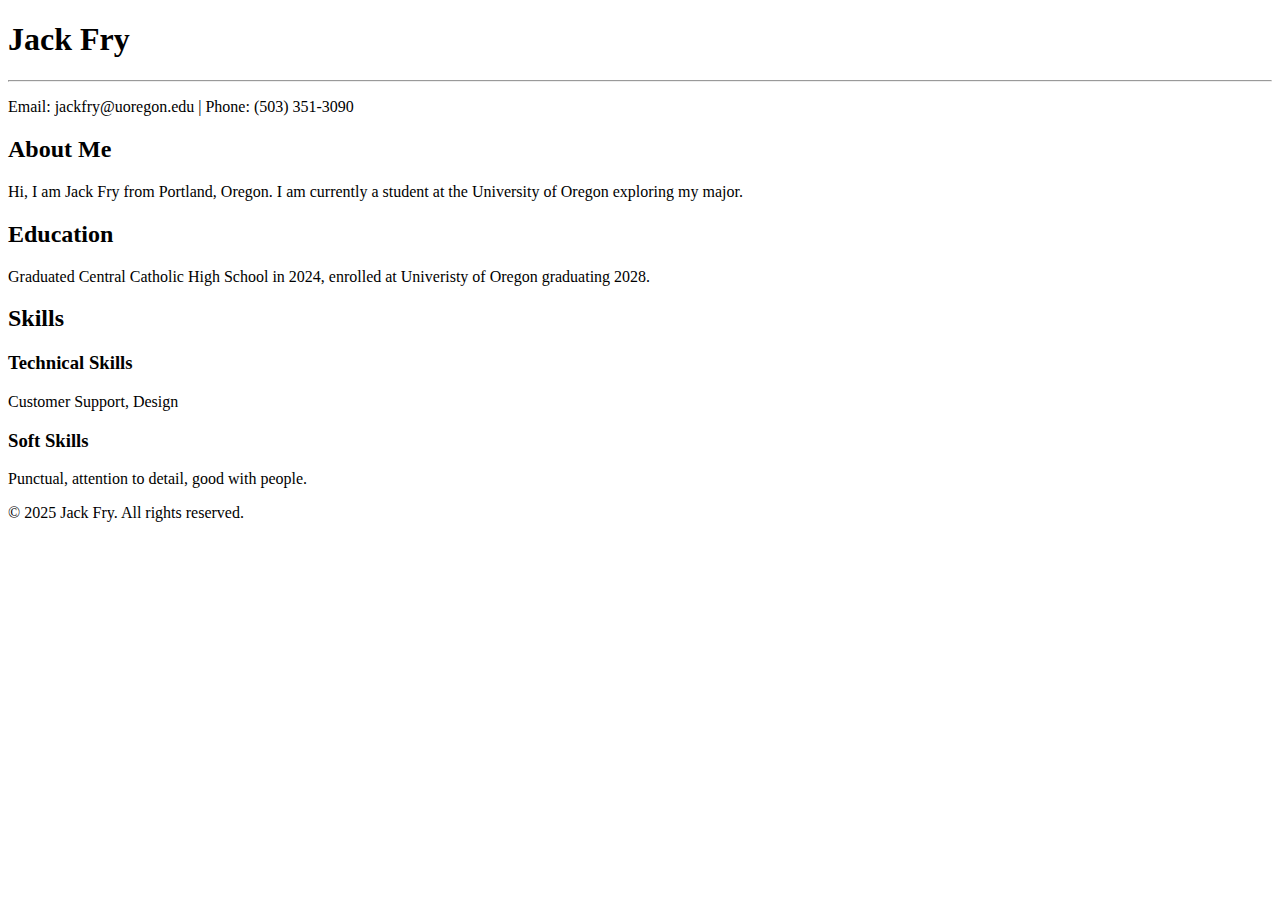
<file: index.html>
<!DOCTYPE html>
<html lang="en">
<head>
  <meta charset="UTF-8">
  <meta name="viewport" content="width=device-width, initial-scale=1.0">
  <title>About Me - Jack Fry</title>
</head>
<body>

  <header>
    <h1>Jack Fry</h1>
    <hr>
    <p>Email: jackfry@uoregon.edu | Phone: (503) 351-3090</p>
  </header>

  <section>
    <h2>About Me</h2>
    <p>Hi, I am Jack Fry from Portland, Oregon. I am currently a student at the University of Oregon exploring my major.</p>
  </section>

  <section>
    <h2>Education</h2>
    <p>Graduated Central Catholic High School in 2024, enrolled at Univeristy of Oregon graduating 2028.</p>
  </section>

  <section>
    <h2>Skills</h2>

    <h3>Technical Skills</h3>
    <p>Customer Support, Design</p>

    <h3>Soft Skills</h3>
    <p>Punctual, attention to detail, good with people.</p>
  </section>

  <footer>
    <p>&copy; 2025 Jack Fry. All rights reserved.</p>
  </footer>

</body>
</html>
</file>
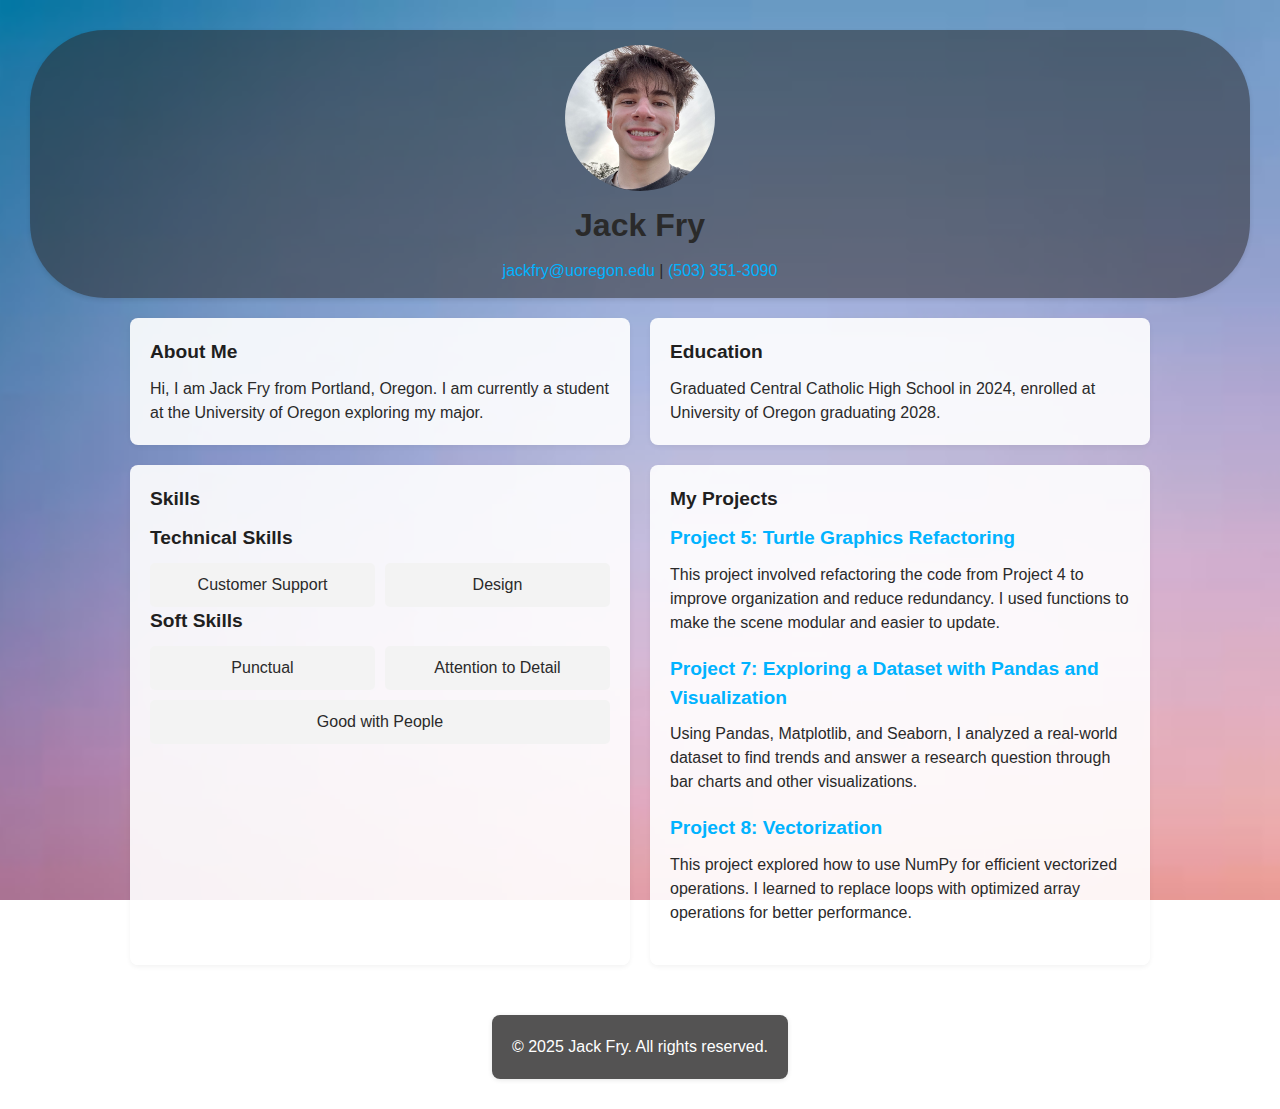
<file: index (4).html>
<!DOCTYPE html>
<html lang="en">
<head>
  <meta charset="UTF-8">
  <meta name="viewport" content="width=device-width, initial-scale=1.0">
  <title>Jack Fry - About Me</title>
  <link rel="stylesheet" href="styles-starter (1).css">
</head>
<body>
  <header>
    <img src="jack (1).jpg" alt="Jack Fry Profile Picture" class="profile-image">
    <h1>Jack Fry</h1>
    <p>
      <a href="mailto:jackfry@uoregon.edu" title="Email Jack Fry">jackfry@uoregon.edu</a> |
      <a href="tel:5033513090" title="Call Jack Fry">(503) 351-3090</a>
    </p>
  </header>

  <main class="main-content">
    <section id="about">
      <h2>About Me</h2>
      <p>Hi, I am Jack Fry from Portland, Oregon. I am currently a student at the University of Oregon exploring my major.</p>
    </section>

    <section id="education">
      <h2>Education</h2>
      <p>Graduated Central Catholic High School in 2024, enrolled at University of Oregon graduating 2028.</p>
    </section>

    <section id="skills">
      <h2>Skills</h2>

      <h3>Technical Skills</h3>
      <ul>
        <li>Customer Support</li>
        <li>Design</li>
      </ul>

      <h3>Soft Skills</h3>
      <ul>
        <li>Punctual</li>
        <li>Attention to Detail</li>
        <li>Good with People</li>
      </ul>
    </section>

    <section id="projects">
  <h2>My Projects</h2>

  <div class="project">
    <h3><a href="project5.html" target="_blank">Project 5: Turtle Graphics Refactoring</a></h3>
    <p>This project involved refactoring the code from Project 4 to improve organization and reduce redundancy. I used functions to make the scene modular and easier to update.</p>
  </div>

  <div class="project">
    <h3><a href="project7.html" target="_blank">Project 7: Exploring a Dataset with Pandas and Visualization</a></h3>
    <p>Using Pandas, Matplotlib, and Seaborn, I analyzed a real-world dataset to find trends and answer a research question through bar charts and other visualizations.</p>
  </div>

  <div class="project">
    <h3><a href="project8.html" target="_blank">Project 8: Vectorization</a></h3>
    <p>This project explored how to use NumPy for efficient vectorized operations. I learned to replace loops with optimized array operations for better performance.</p>
  </div>
</section>


  <footer>
    <p>&copy; 2025 Jack Fry. All rights reserved.</p>
  </footer>
</body>
</html>
</file>
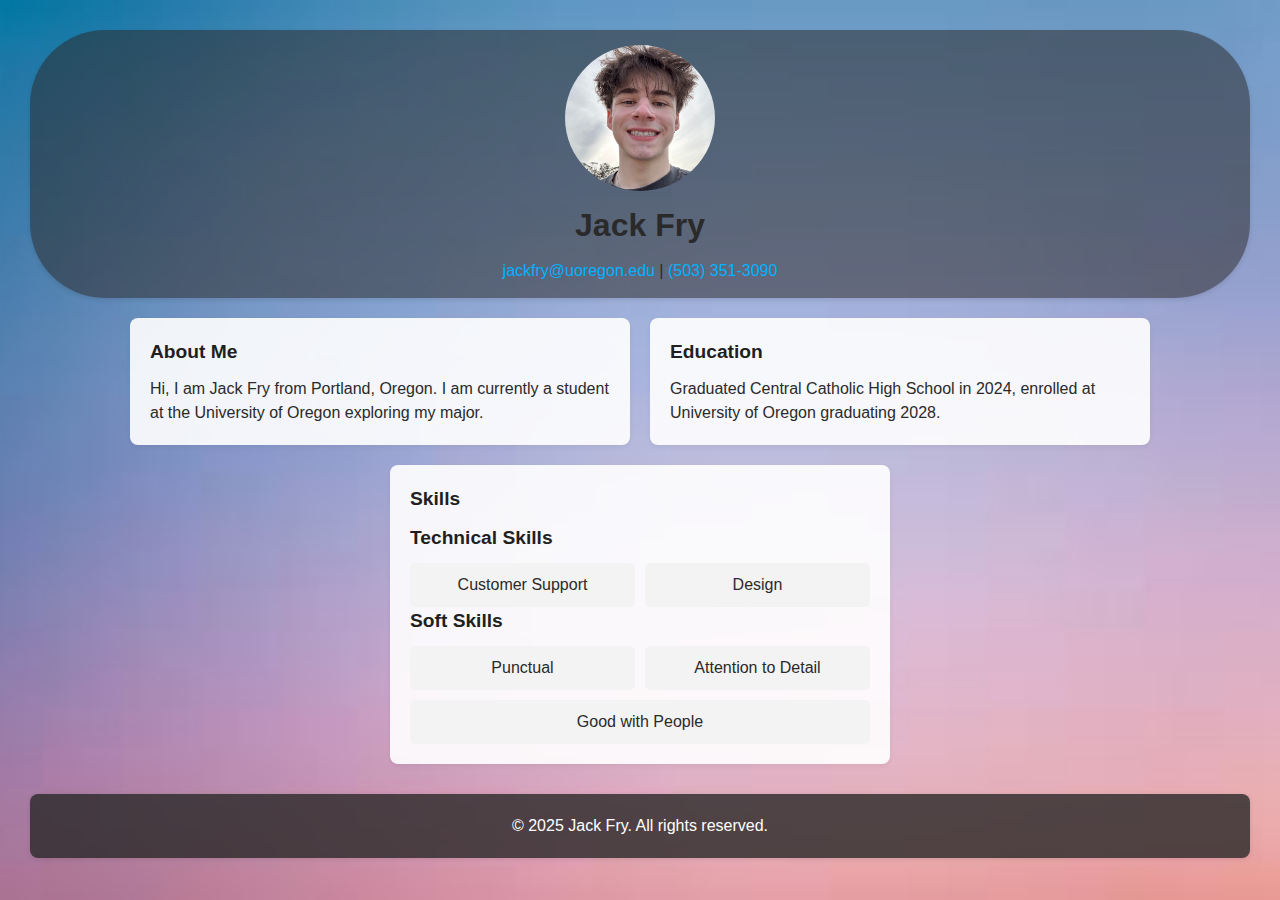
<file: Project 1 index.html>
<!DOCTYPE html>
<html lang="en">
<head>
  <meta charset="UTF-8">
  <meta name="viewport" content="width=device-width, initial-scale=1.0">
  <title>Jack Fry - About Me</title>
  <link rel="stylesheet" href="styles-starter.css">
</head>
<body>
  <header>
    <img src="jack.jpg" alt="Jack Fry Profile Picture" class="profile-image">
    <h1>Jack Fry</h1>
    <p>
      <a href="mailto:jackfry@uoregon.edu" title="Email Jack Fry">jackfry@uoregon.edu</a> |
      <a href="tel:5033513090" title="Call Jack Fry">(503) 351-3090</a>
    </p>
  </header>

  <div class="main-content">
    <section id="about">
      <h2>About Me</h2>
      <p>Hi, I am Jack Fry from Portland, Oregon. I am currently a student at the University of Oregon exploring my major.</p>
    </section>

    <section id="education">
      <h2>Education</h2>
      <p>Graduated Central Catholic High School in 2024, enrolled at University of Oregon graduating 2028.</p>
    </section>

    <section id="skills">
      <h2>Skills</h2>

      <h3>Technical Skills</h3>
      <ul>
        <li>Customer Support</li>
        <li>Design</li>
      </ul>

      <h3>Soft Skills</h3>
      <ul>
        <li>Punctual</li>
        <li>Attention to Detail</li>
        <li>Good with People</li>
      </ul>
    </section>
  </div>

  <footer>
    <p>&copy; 2025 Jack Fry. All rights reserved.</p>
  </footer>
</body>
</html>
</file>
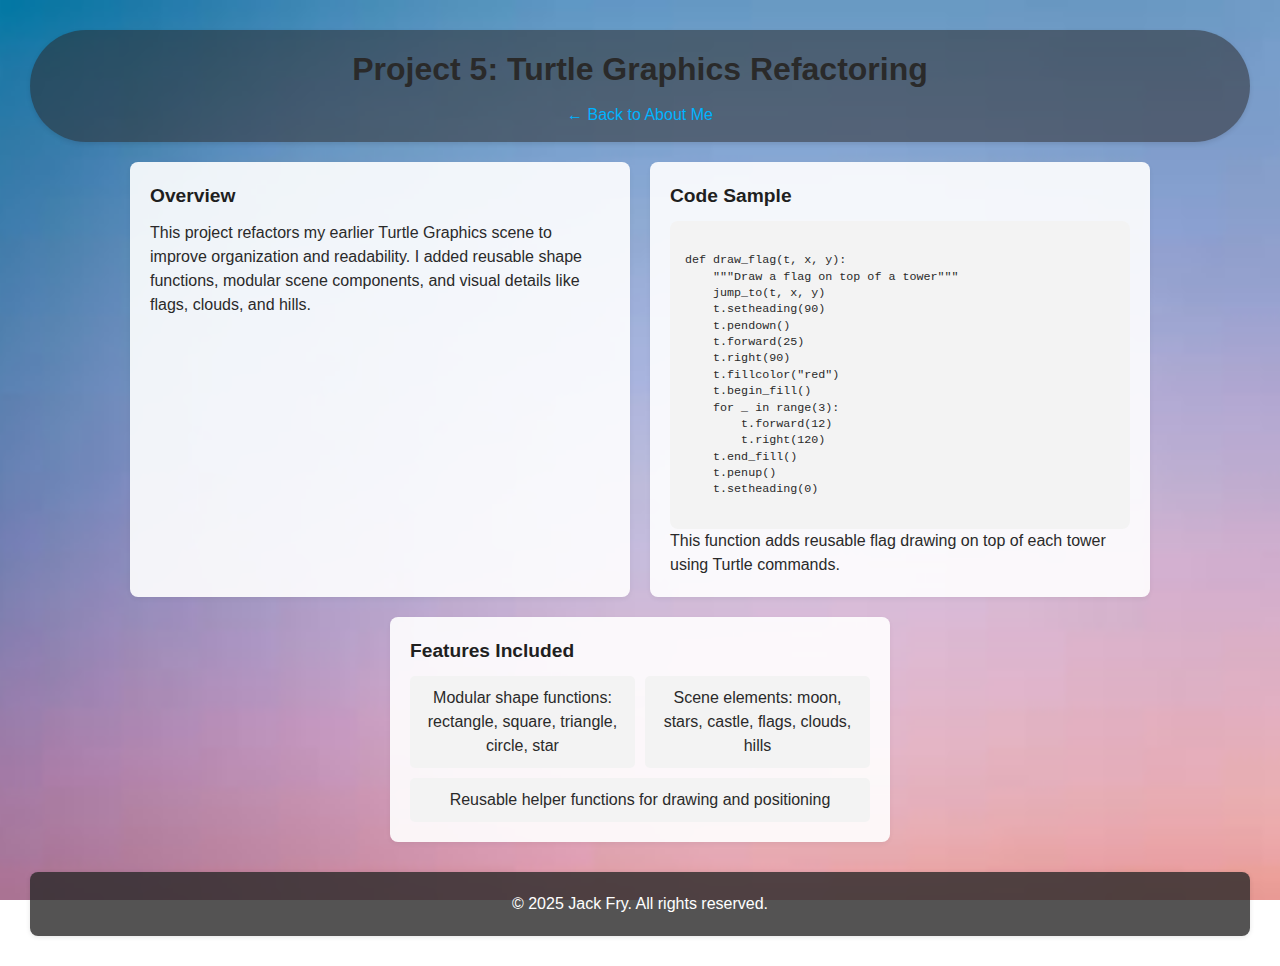
<file: project5.html>
<!DOCTYPE html>
<html lang="en">
<head>
  <meta charset="UTF-8" />
  <meta name="viewport" content="width=device-width, initial-scale=1.0"/>
  <title>Project 5 - Turtle Graphics Refactoring</title>
  <link rel="stylesheet" href="styles-starter.css" />
  <style>
    pre {
      background-color: #f3f3f3;
      padding: 15px;
      border-radius: 8px;
      overflow-x: auto;
      font-size: 0.9em;
      line-height: 1.4;
    }
    code {
      white-space: pre-wrap;
      word-wrap: break-word;
    }
  </style>
</head>
<body>
  <header>
    <h1>Project 5: Turtle Graphics Refactoring</h1>
    <p><a href="index (4).html">← Back to About Me</a></p>
  </header>

  <main class="main-content">
    <section>
      <h2>Overview</h2>
      <p>This project refactors my earlier Turtle Graphics scene to improve organization and readability. I added reusable shape functions, modular scene components, and visual details like flags, clouds, and hills.</p>
    </section>

    <section>
      <h2>Code Sample</h2>
      <pre><code>
def draw_flag(t, x, y):
    """Draw a flag on top of a tower"""
    jump_to(t, x, y)
    t.setheading(90)
    t.pendown()
    t.forward(25)
    t.right(90)
    t.fillcolor("red")
    t.begin_fill()
    for _ in range(3):
        t.forward(12)
        t.right(120)
    t.end_fill()
    t.penup()
    t.setheading(0)
      </code></pre>
      <p>This function adds reusable flag drawing on top of each tower using Turtle commands.</p>
    </section>

    <section>
      <h2>Features Included</h2>
      <ul>
        <li>Modular shape functions: rectangle, square, triangle, circle, star</li>
        <li>Scene elements: moon, stars, castle, flags, clouds, hills</li>
        <li>Reusable helper functions for drawing and positioning</li>
      </ul>
    </section>
  </main>

  <footer>
    <p>&copy; 2025 Jack Fry. All rights reserved.</p>
  </footer>
</body>
</html>
</file>
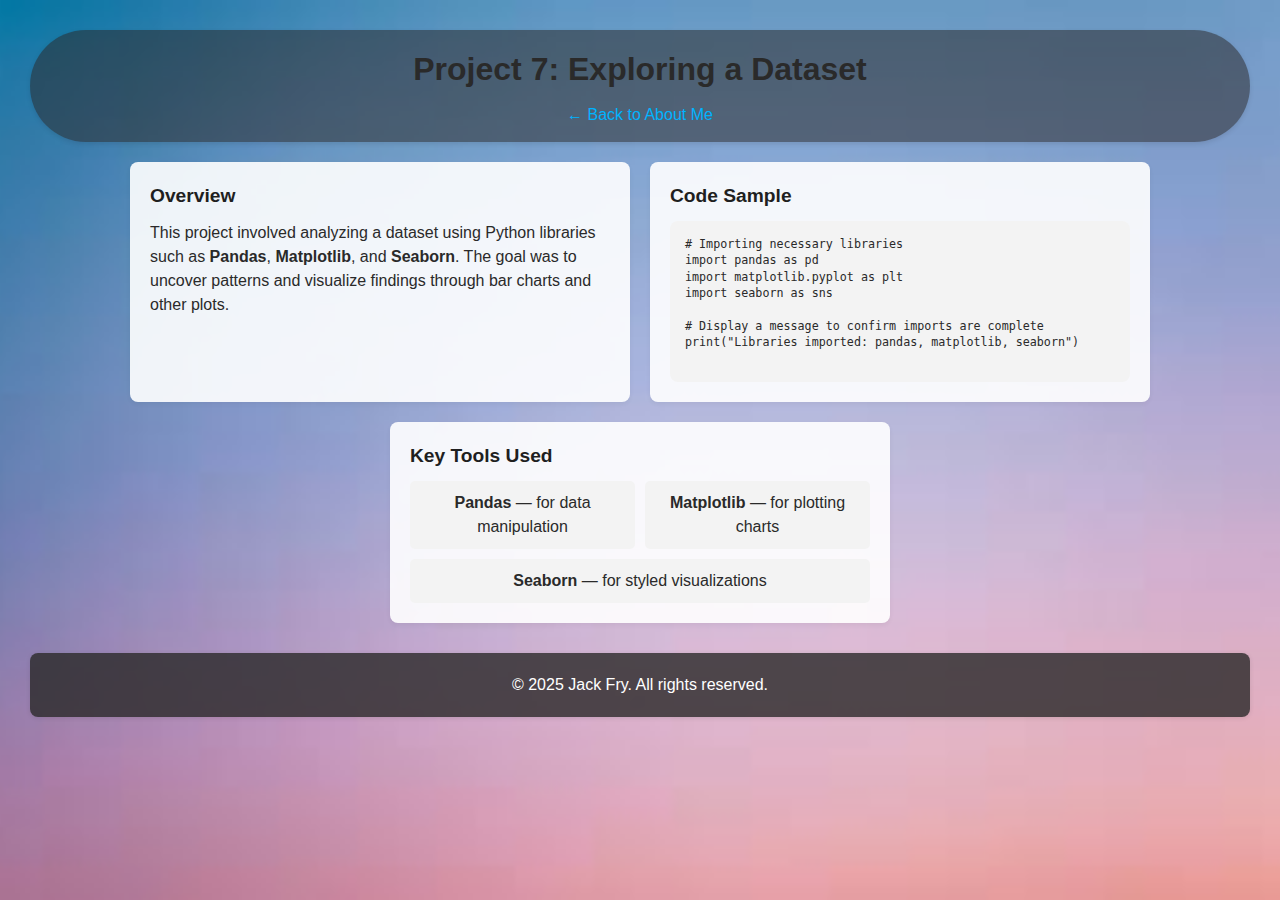
<file: project7.html>
<!DOCTYPE html>
<html lang="en">
<head>
  <meta charset="UTF-8" />
  <meta name="viewport" content="width=device-width, initial-scale=1.0"/>
  <title>Project 7 - Data Exploration</title>
  <link rel="stylesheet" href="styles-starter.css" />
  <style>
    pre {
      background-color: #f3f3f3;
      padding: 15px;
      border-radius: 8px;
      overflow-x: auto;
      font-size: 0.9em;
      line-height: 1.4;
    }
    code {
      white-space: pre-wrap;
      word-wrap: break-word;
    }
  </style>
</head>
<body>
  <header>
    <h1>Project 7: Exploring a Dataset</h1>
    <p><a href="index (4).html">← Back to About Me</a></p>
  </header>

  <main class="main-content">
    <section>
      <h2>Overview</h2>
      <p>This project involved analyzing a dataset using Python libraries such as <strong>Pandas</strong>, <strong>Matplotlib</strong>, and <strong>Seaborn</strong>. The goal was to uncover patterns and visualize findings through bar charts and other plots.</p>
    </section>

    <section>
      <h2>Code Sample</h2>
      <pre><code># Importing necessary libraries
import pandas as pd
import matplotlib.pyplot as plt
import seaborn as sns

# Display a message to confirm imports are complete
print("Libraries imported: pandas, matplotlib, seaborn")
      </code></pre>
    </section>

    <section>
      <h2>Key Tools Used</h2>
      <ul>
        <li><strong>Pandas</strong> — for data manipulation</li>
        <li><strong>Matplotlib</strong> — for plotting charts</li>
        <li><strong>Seaborn</strong> — for styled visualizations</li>
      </ul>
    </section>
  </main>

  <footer>
    <p>&copy; 2025 Jack Fry. All rights reserved.</p>
  </footer>
</body>
</html>
</file>
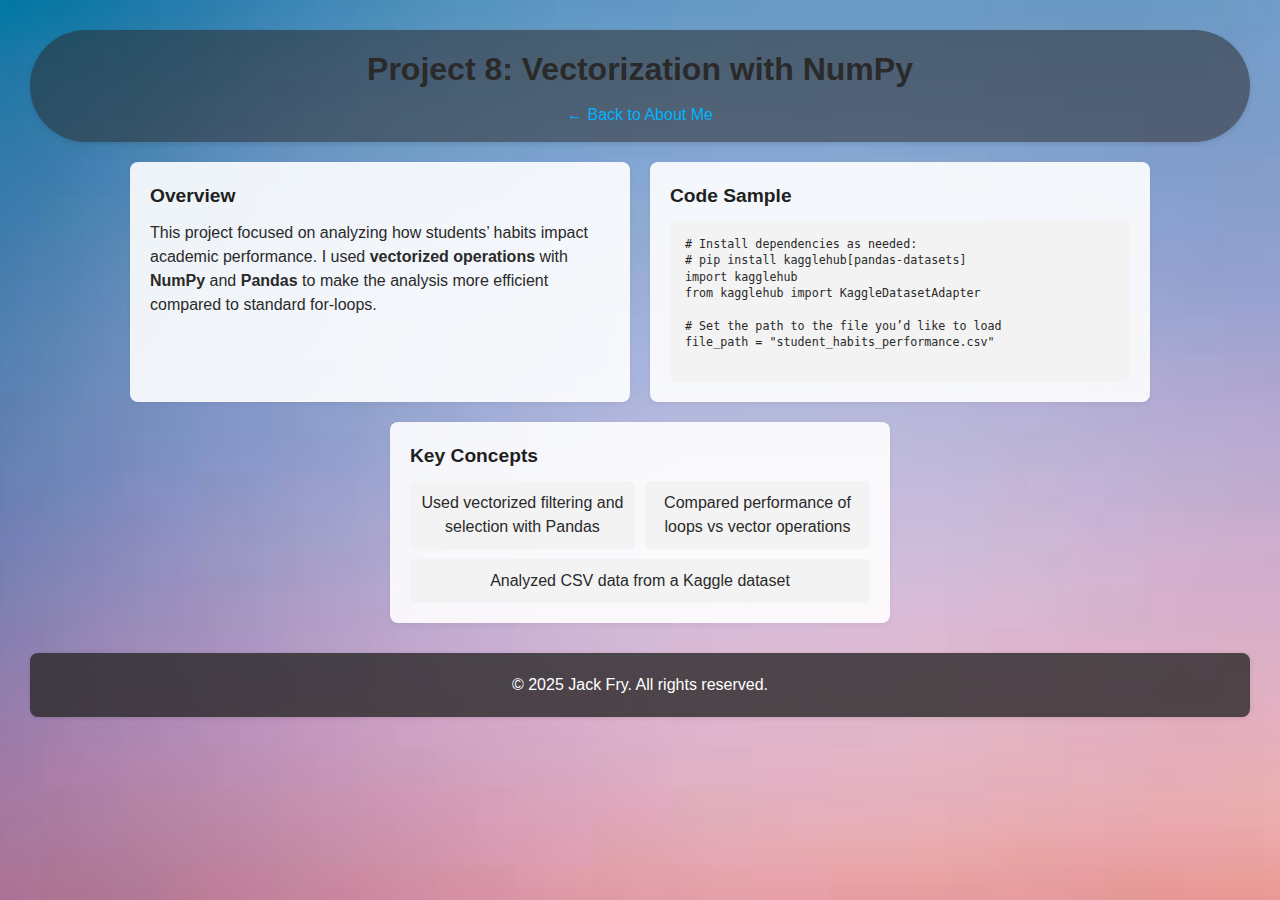
<file: project8.html>
<!DOCTYPE html>
<html lang="en">
<head>
  <meta charset="UTF-8" />
  <meta name="viewport" content="width=device-width, initial-scale=1.0"/>
  <title>Project 8 - Vectorization</title>
  <link rel="stylesheet" href="styles-starter (1).css" />
  <style>
    pre {
      background-color: #f3f3f3;
      padding: 15px;
      border-radius: 8px;
      overflow-x: auto;
      font-size: 0.9em;
      line-height: 1.4;
    }
    code {
      white-space: pre-wrap;
      word-wrap: break-word;
    }
  </style>
</head>
<body>
  <header>
    <h1>Project 8: Vectorization with NumPy</h1>
    <p><a href="index (4).html">← Back to About Me</a></p>
  </header>

  <main class="main-content">
    <section>
      <h2>Overview</h2>
      <p>This project focused on analyzing how students’ habits impact academic performance. I used <strong>vectorized operations</strong> with <strong>NumPy</strong> and <strong>Pandas</strong> to make the analysis more efficient compared to standard for-loops.</p>
    </section>

    <section>
      <h2>Code Sample</h2>
      <pre><code># Install dependencies as needed:
# pip install kagglehub[pandas-datasets]
import kagglehub
from kagglehub import KaggleDatasetAdapter

# Set the path to the file you’d like to load
file_path = "student_habits_performance.csv"
      </code></pre>
    </section>

    <section>
      <h2>Key Concepts</h2>
      <ul>
        <li>Used vectorized filtering and selection with Pandas</li>
        <li>Compared performance of loops vs vector operations</li>
        <li>Analyzed CSV data from a Kaggle dataset</li>
      </ul>
    </section>
  </main>

  <footer>
    <p>&copy; 2025 Jack Fry. All rights reserved.</p>
  </footer>
</body>
</html>
</file>
<file: styles-starter (1).css>
* {
  box-sizing: border-box;
  margin: 0;
  padding: 0;
}

body {
  font-family: 'Segoe UI', Tahoma, Geneva, Verdana, sans-serif;
  line-height: 1.5;
  color: #2a2a2a;
  background: url('background (1).jpg') no-repeat center center fixed; 
  background-size: cover;
  padding: 30px;
}

header {
  display: flex;
  flex-direction: column;
  align-items: center;
  background-color: rgba(41, 40, 40, 0.527); 
  padding: 15px;
  border-radius: 75px;
  margin-bottom: 20px;
  box-shadow: 0 2px 5px rgba(0, 0, 0, 0.1);
  text-align: center;
}

.profile-image {
  width: 150px;
  border-radius: 50%;
  margin-bottom: 10px;
}

a {
  color: #00b3ff;
  text-decoration: none;
}

a:hover {
  color: #060606;
  text-decoration: underline;
}

.main-content {
  display: flex;
  flex-direction: column;
  gap: 20px;
}

section {
  background-color: rgba(255, 255, 255, 0.9);
  padding: 20px;
  border-radius: 8px;
  box-shadow: 0 2px 5px rgba(0, 0, 0, 0.05);
  width: 100%;
}

@media (min-width: 768px) {
  .main-content {
    flex-direction: row;
    flex-wrap: wrap;
    justify-content: center;
  }

  section {
    flex: 1 1 45%;
    max-width: 500px;
  }
}

h1, h2, h3 {
  color: #2a2a2a;
  margin-bottom: 10px;
}

h2, h3 {
  font-weight: bold;
  font-size: 1.2em;
  color: #1f1f1f;
}

ul {
  display: flex;
  flex-wrap: wrap;
  justify-content: space-around;
  gap: 10px;
  list-style: none;
  padding-left: 0;
  margin-top: 10px;
}

li {
  flex: 1 1 200px;
  background-color: #f3f3f3;
  padding: 10px;
  border-radius: 5px;
  text-align: center;
}

footer {
  text-align: center;
  padding: 20px;
  background-color: rgba(41, 40, 40, 0.8); 
  color: #ffffff; 
  border-radius: 8px;
  box-shadow: 0 1px 5px rgba(0, 0, 0, 0.1);
  margin-top: 30px;
  font-size: 1em;
}

footer a {
  color: #00b3ff;
  text-decoration: none;
}

footer a:hover {
  color: #ff6600;
}

/* NEW: Project section styles */
#projects {
  background-color: rgba(255, 255, 255, 0.9);
  padding: 20px;
  border-radius: 8px;
  box-shadow: 0 2px 5px rgba(0, 0, 0, 0.05);
}

.project {
  margin-bottom: 20px;
}

.project h3 a {
  color: #00b3ff;
  text-decoration: none;
}

.project h3 a:hover {
  color: #060606;
  text-decoration: underline;
}
</file>
<file: styles-starter.css>
* {
  box-sizing: border-box;
  margin: 0;
  padding: 0;
}

body {
  font-family: 'Segoe UI', Tahoma, Geneva, Verdana, sans-serif;
  line-height: 1.5;
  color: #2a2a2a;
  background: url('background.jpg') no-repeat center center fixed; 
  background-size: cover;
  padding: 30px;
}

header {
  display: flex;
  flex-direction: column;
  align-items: center;
  background-color: rgba(41, 40, 40, 0.527); 
  padding: 15px;
  border-radius: 75px;
  margin-bottom: 20px;
  box-shadow: 0 2px 5px rgba(0, 0, 0, 0.1);
  text-align: center;
}

.profile-image {
  width: 150px;
  border-radius: 50%;
  margin-bottom: 10px;
}

a {
  color: #00b3ff;
  text-decoration: none;
}

a:hover {
  color: #060606;
  text-decoration: underline;
}

.main-content {
  display: flex;
  flex-direction: column;
  gap: 20px;
}

section {
  background-color: rgba(255, 255, 255, 0.9);
  padding: 20px;
  border-radius: 8px;
  box-shadow: 0 2px 5px rgba(0, 0, 0, 0.05);
  width: 100%;
}

@media (min-width: 768px) {
  .main-content {
    flex-direction: row;
    flex-wrap: wrap;
    justify-content: center;
  }

  section {
    flex: 1 1 45%;
    max-width: 500px;
  }
}

h1, h2, h3 {
  color: #2a2a2a;
  margin-bottom: 10px;
}

h2, h3 {
  font-weight: bold;
  font-size: 1.2em;
  color: #1f1f1f;
}

ul {
  display: flex;
  flex-wrap: wrap;
  justify-content: space-around;
  gap: 10px;
  list-style: none;
  padding-left: 0;
  margin-top: 10px;
}

li {
  flex: 1 1 200px;
  background-color: #f3f3f3;
  padding: 10px;
  border-radius: 5px;
  text-align: center;
}

footer {
  text-align: center;
  padding: 20px;
  background-color: rgba(41, 40, 40, 0.8); 
  color: #ffffff; 
  border-radius: 8px;
  box-shadow: 0 1px 5px rgba(0, 0, 0, 0.1);
  margin-top: 30px;
  font-size: 1em;
}

footer a {
  color: #00b3ff;
  text-decoration: none;
}

footer a:hover {
  color: #ff6600;
}

/* NEW: Project section styles */
#projects {
  background-color: rgba(255, 255, 255, 0.9);
  padding: 20px;
  border-radius: 8px;
  box-shadow: 0 2px 5px rgba(0, 0, 0, 0.05);
}

.project {
  margin-bottom: 20px;
}

.project h3 a {
  color: #00b3ff;
  text-decoration: none;
}

.project h3 a:hover {
  color: #060606;
  text-decoration: underline;
}
</file>
